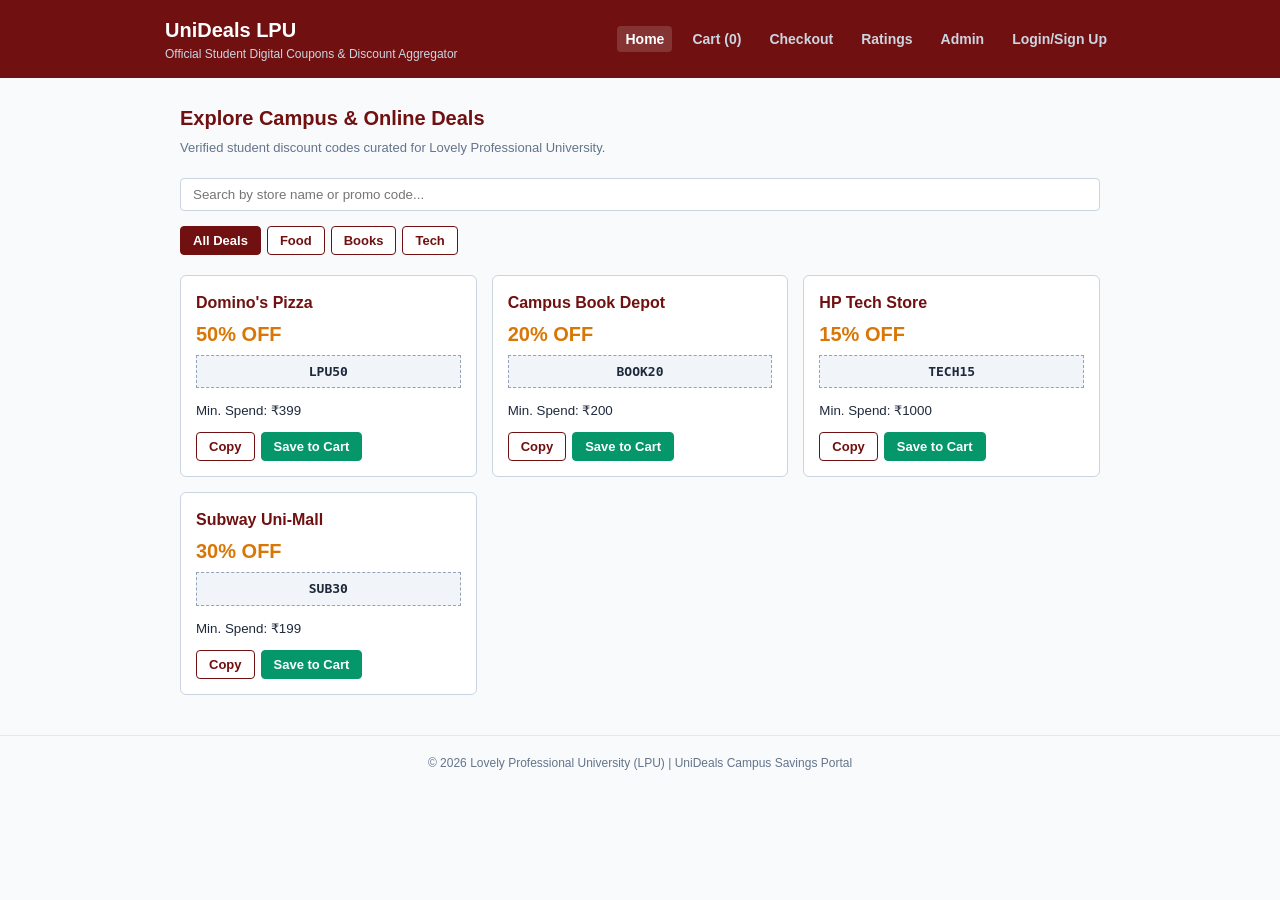
<file: index.html>
<!DOCTYPE html>
<html lang="en">
<head>
    <meta charset="UTF-8">
    <meta name="viewport" content="width=device-width, initial-scale=1.0">
    <title>Home | UniDeals Coupons Aggregator</title>
    <link rel="stylesheet" href="styles.css">
</head>
<body>
    <!-- Main Menu Navigation -->
    <header>
        <div class="header-container">
            <div class="logo">
                <h1>UniDeals LPU</h1>
                <p>Official Student Digital Coupons & Discount Aggregator</p>
            </div>
            <nav>
                <ul>
                    <li><a href="index.html" class="active">Home</a></li>
                    <li><a href="cart.html">Cart (<span id="cartNavCount">0</span>)</a></li>
                    <li><a href="checkout.html">Checkout</a></li>
                    <li><a href="ratings.html">Ratings</a></li>
                    <li><a href="admin.html">Admin</a></li>
                    <li><a href="login.html">Login/Sign Up</a></li>
                </ul>
            </nav>
        </div>
    </header>

    <main class="container">
        <h2 class="page-title">Explore Campus & Online Deals</h2>
        <p class="page-sub">Verified student discount codes curated for Lovely Professional University.</p>

        <!-- Search Bar -->
        <div class="search-bar">
            <input type="text" id="searchInput" onkeyup="searchCoupons()" placeholder="Search by store name or promo code...">
        </div>

        <!-- Category Filters -->
        <div class="filter-pills">
            <button class="btn btn-cat active" onclick="filterCat('all', this)">All Deals</button>
            <button class="btn btn-cat" onclick="filterCat('food', this)">Food</button>
            <button class="btn btn-cat" onclick="filterCat('books', this)">Books</button>
            <button class="btn btn-cat" onclick="filterCat('tech', this)">Tech</button>
        </div>

        <!-- Catalogue Cards Grid -->
        <div id="couponList" class="coupon-grid">
            <!-- Dynamic Coupon Cards Injected via app.js -->
        </div>
    </main>

    <footer>
        <p>&copy; 2026 Lovely Professional University (LPU) | UniDeals Campus Savings Portal</p>
    </footer>

    <script src="app.js"></script>
</body>
</html>
</file>
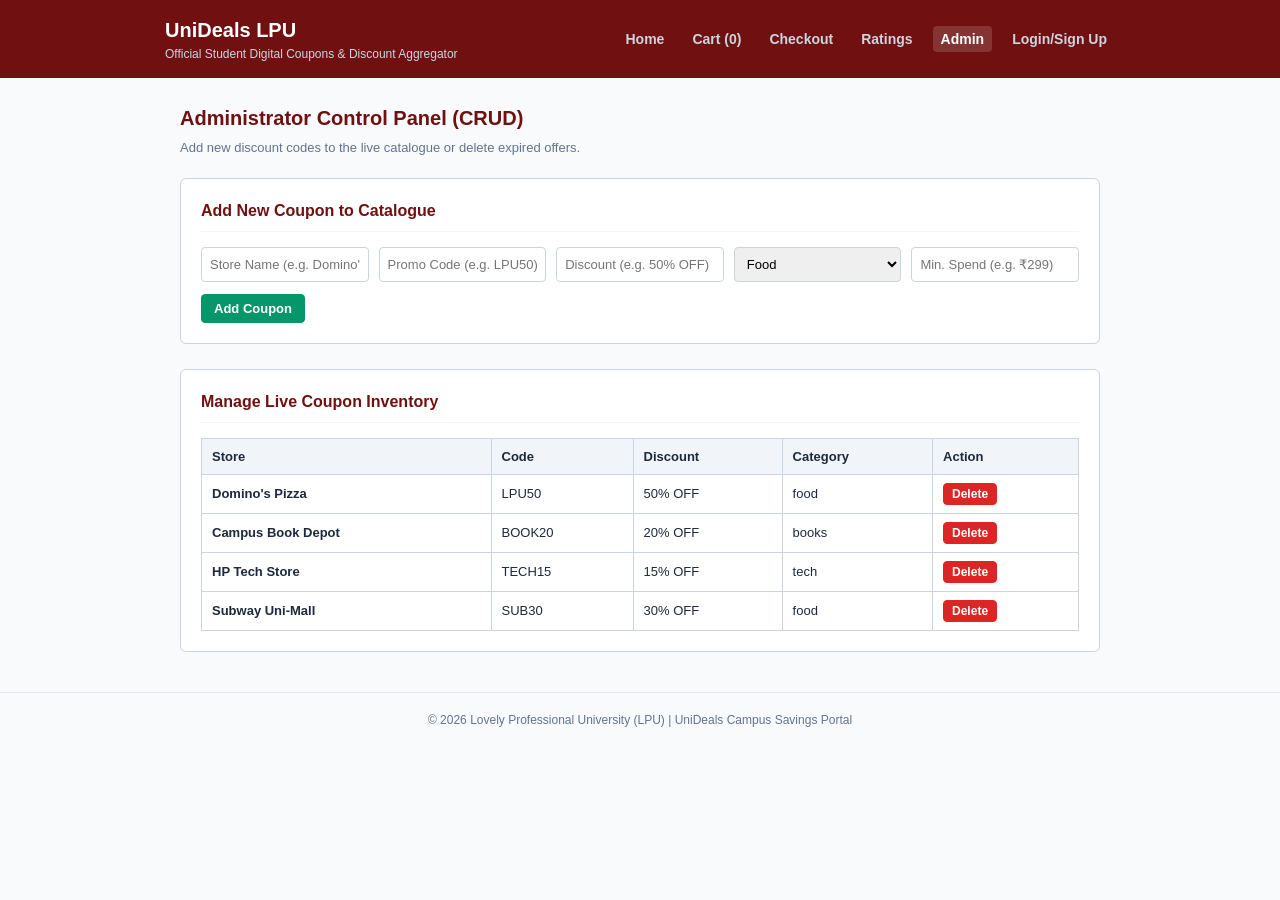
<file: admin.html>
<!DOCTYPE html>
<html lang="en">
<head>
    <meta charset="UTF-8">
    <meta name="viewport" content="width=device-width, initial-scale=1.0">
    <title>Admin Panel | UniDeals LPU</title>
    <link rel="stylesheet" href="styles.css">
</head>
<body>
    <header>
        <div class="header-container">
            <div class="logo">
                <h1>UniDeals LPU</h1>
                <p>Official Student Digital Coupons & Discount Aggregator</p>
            </div>
            <nav>
                <ul>
                    <li><a href="index.html">Home</a></li>
                    <li><a href="cart.html">Cart (<span id="cartNavCount">0</span>)</a></li>
                    <li><a href="checkout.html">Checkout</a></li>
                    <li><a href="ratings.html">Ratings</a></li>
                    <li><a href="admin.html" class="active">Admin</a></li>
                    <li><a href="login.html">Login/Sign Up</a></li>
                </ul>
            </nav>
        </div>
    </header>

    <main class="container">
        <h2 class="page-title">Administrator Control Panel (CRUD)</h2>
        <p class="page-sub">Add new discount codes to the live catalogue or delete expired offers.</p>

        <!-- Add Coupon Form -->
        <div class="box">
            <h2>Add New Coupon to Catalogue</h2>
            <form id="addCouponForm">
                <div class="form-row">
                    <input type="text" id="storeName" placeholder="Store Name (e.g. Domino's)" required>
                    <input type="text" id="couponCode" placeholder="Promo Code (e.g. LPU50)" required>
                    <input type="text" id="discountVal" placeholder="Discount (e.g. 50% OFF)" required>
                    <select id="categorySelect" required>
                        <option value="food">Food</option>
                        <option value="books">Books</option>
                        <option value="tech">Tech</option>
                    </select>
                    <input type="text" id="minSpend" placeholder="Min. Spend (e.g. ₹299)">
                </div>
                <button type="submit" class="btn btn-green">Add Coupon</button>
            </form>
        </div>

        <!-- Inventory Table with Delete -->
        <div class="box">
            <h2>Manage Live Coupon Inventory</h2>
            <table>
                <thead>
                    <tr>
                        <th>Store</th>
                        <th>Code</th>
                        <th>Discount</th>
                        <th>Category</th>
                        <th>Action</th>
                    </tr>
                </thead>
                <tbody id="adminTableBody">
                    <!-- Populated by app.js -->
                </tbody>
            </table>
        </div>
    </main>

    <footer>
        <p>&copy; 2026 Lovely Professional University (LPU) | UniDeals Campus Savings Portal</p>
    </footer>

    <script src="app.js"></script>
</body>
</html>
</file>
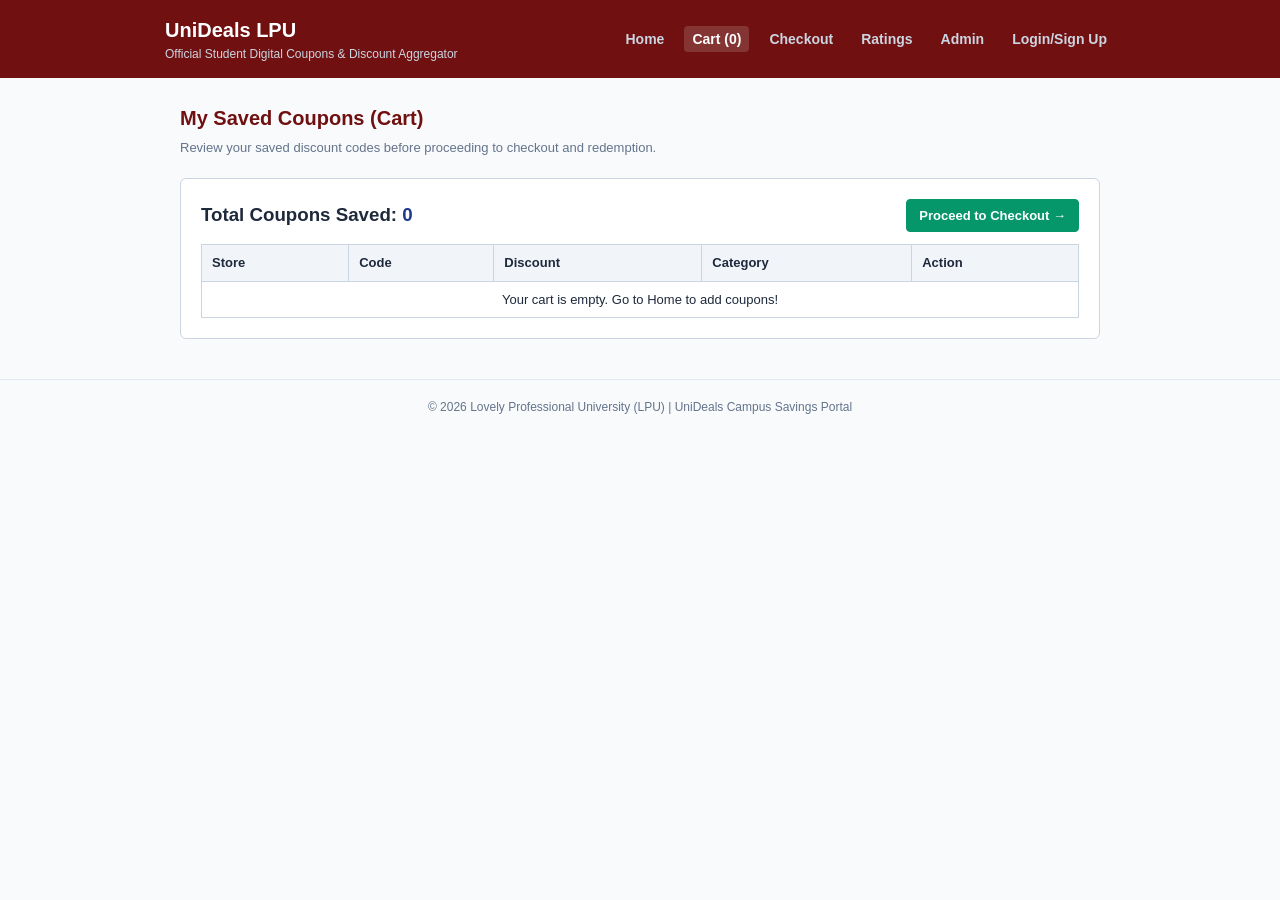
<file: cart.html>
<!DOCTYPE html>
<html lang="en">
<head>
    <meta charset="UTF-8">
    <meta name="viewport" content="width=device-width, initial-scale=1.0">
    <title>My Cart | UniDeals LPU</title>
    <link rel="stylesheet" href="styles.css">
</head>
<body>
    <header>
        <div class="header-container">
            <div class="logo">
                <h1>UniDeals LPU</h1>
                <p>Official Student Digital Coupons & Discount Aggregator</p>
            </div>
            <nav>
                <ul>
                    <li><a href="index.html">Home</a></li>
                    <li><a href="cart.html" class="active">Cart (<span id="cartNavCount">0</span>)</a></li>
                    <li><a href="checkout.html">Checkout</a></li>
                    <li><a href="ratings.html">Ratings</a></li>
                    <li><a href="admin.html">Admin</a></li>
                    <li><a href="login.html">Login/Sign Up</a></li>
                </ul>
            </nav>
        </div>
    </header>

    <main class="container">
        <h2 class="page-title">My Saved Coupons (Cart)</h2>
        <p class="page-sub">Review your saved discount codes before proceeding to checkout and redemption.</p>

        <div class="box">
            <div style="display: flex; justify-content: space-between; align-items: center; margin-bottom: 12px;">
                <h3>Total Coupons Saved: <span id="totalSaved" style="color: #1e3a8a;">0</span></h3>
                <a href="checkout.html" class="btn btn-green">Proceed to Checkout &rarr;</a>
            </div>

            <table>
                <thead>
                    <tr>
                        <th>Store</th>
                        <th>Code</th>
                        <th>Discount</th>
                        <th>Category</th>
                        <th>Action</th>
                    </tr>
                </thead>
                <tbody id="cartTableBody">
                    <!-- Populated by app.js -->
                </tbody>
            </table>
        </div>
    </main>

    <footer>
        <p>&copy; 2026 Lovely Professional University (LPU) | UniDeals Campus Savings Portal</p>
    </footer>

    <script src="app.js"></script>
</body>
</html>
</file>
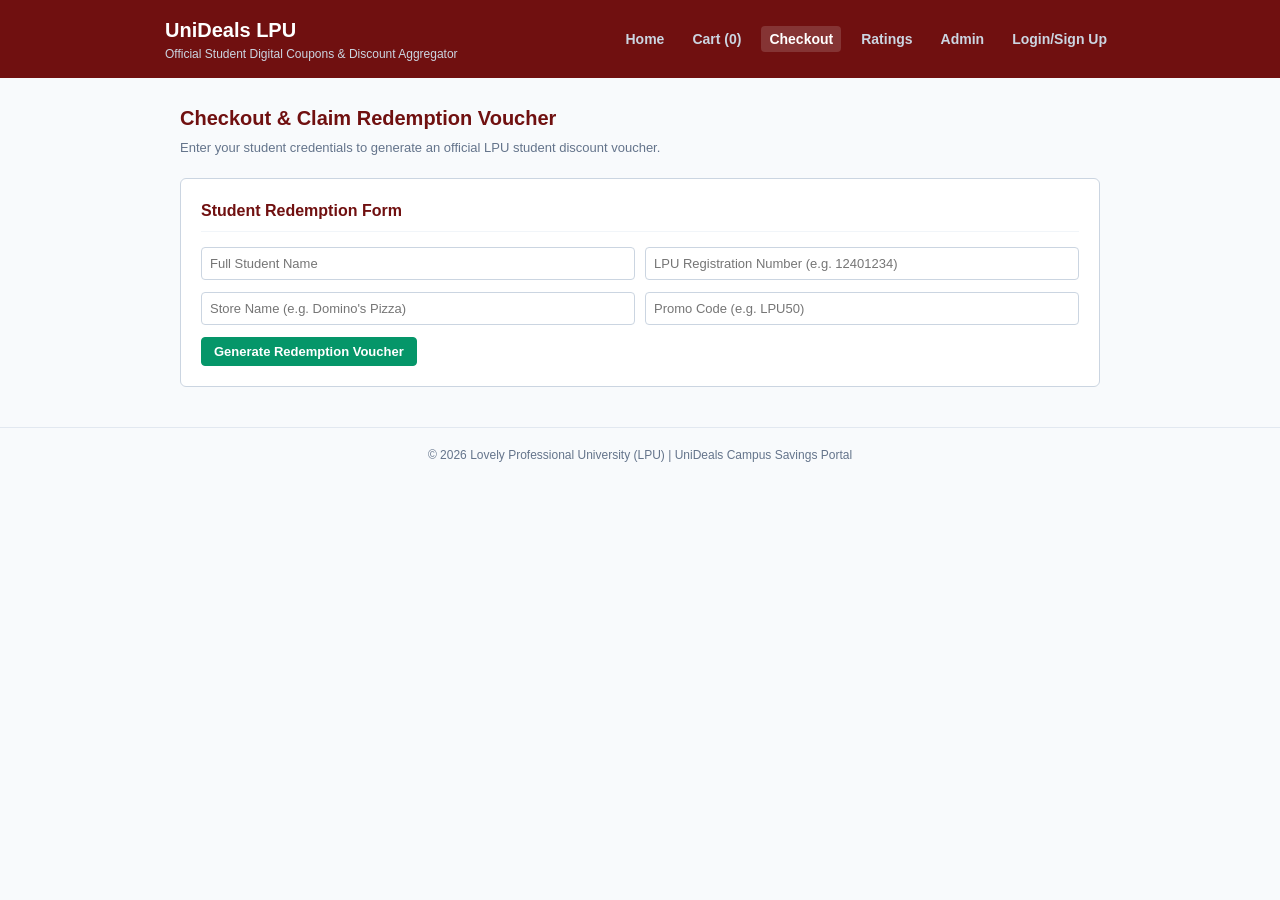
<file: checkout.html>
<!DOCTYPE html>
<html lang="en">
<head>
    <meta charset="UTF-8">
    <meta name="viewport" content="width=device-width, initial-scale=1.0">
    <title>Checkout & Voucher Redemption | UniDeals LPU</title>
    <link rel="stylesheet" href="styles.css">
</head>
<body>
    <header>
        <div class="header-container">
            <div class="logo">
                <h1>UniDeals LPU</h1>
                <p>Official Student Digital Coupons & Discount Aggregator</p>
            </div>
            <nav>
                <ul>
                    <li><a href="index.html">Home</a></li>
                    <li><a href="cart.html">Cart (<span id="cartNavCount">0</span>)</a></li>
                    <li><a href="checkout.html" class="active">Checkout</a></li>
                    <li><a href="ratings.html">Ratings</a></li>
                    <li><a href="admin.html">Admin</a></li>
                    <li><a href="login.html">Login/Sign Up</a></li>
                </ul>
            </nav>
        </div>
    </header>

    <main class="container">
        <h2 class="page-title">Checkout & Claim Redemption Voucher</h2>
        <p class="page-sub">Enter your student credentials to generate an official LPU student discount voucher.</p>

        <div class="box">
            <h2>Student Redemption Form</h2>
            <form id="checkoutForm">
                <div class="form-row">
                    <input type="text" id="studentName" placeholder="Full Student Name" required>
                    <input type="text" id="studentReg" placeholder="LPU Registration Number (e.g. 12401234)" required>
                </div>
                <div class="form-row">
                    <input type="text" id="selectedStore" placeholder="Store Name (e.g. Domino's Pizza)" required>
                    <input type="text" id="selectedCode" placeholder="Promo Code (e.g. LPU50)" required>
                </div>
                <button type="submit" class="btn btn-green">Generate Redemption Voucher</button>
            </form>

            <!-- Voucher Slip Generated on Submit -->
            <div id="voucherSlip" class="voucher-slip" style="display: none;"></div>
        </div>
    </main>

    <footer>
        <p>&copy; 2026 Lovely Professional University (LPU) | UniDeals Campus Savings Portal</p>
    </footer>

    <script src="app.js"></script>
</body>
</html>
</file>
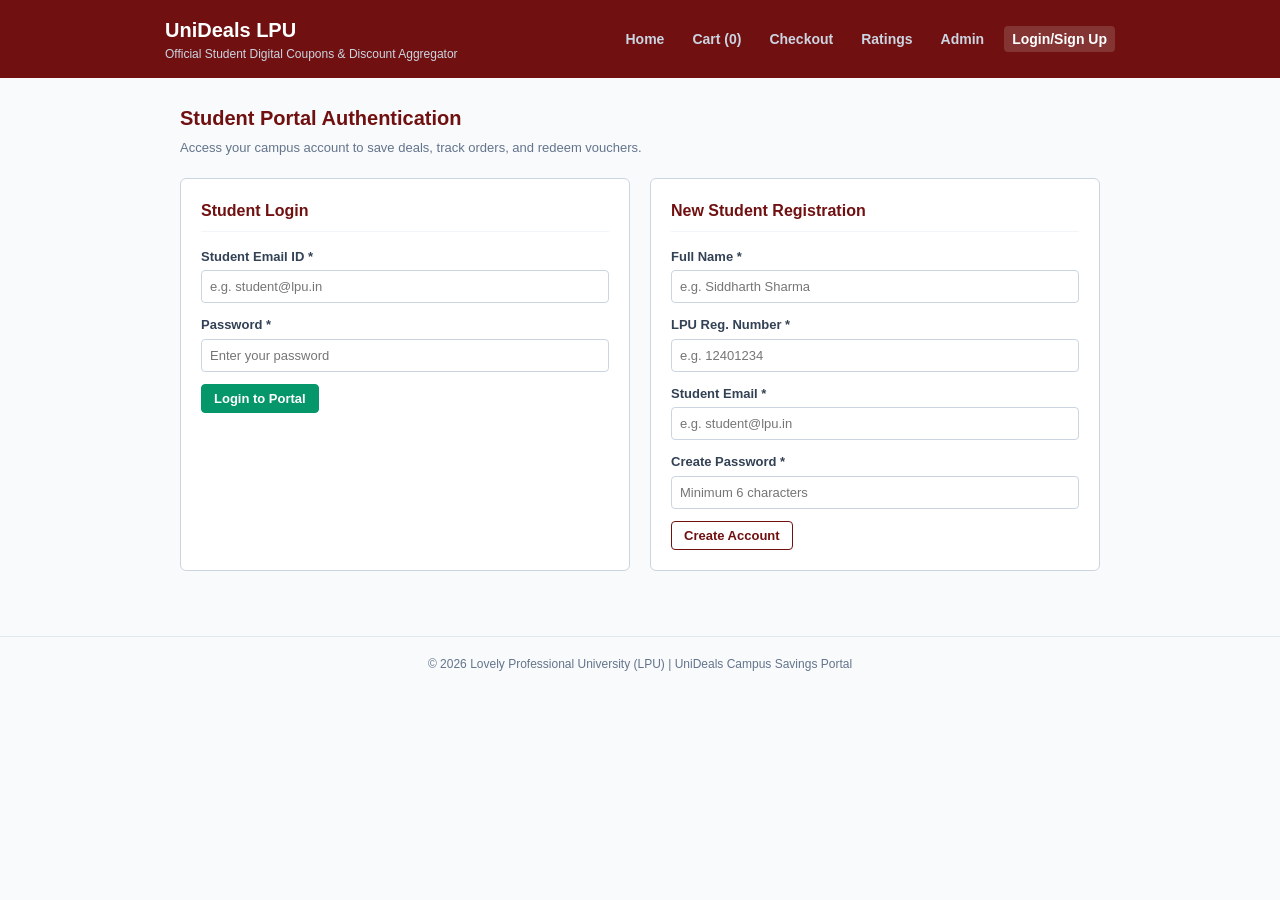
<file: login.html>
<!DOCTYPE html>
<html lang="en">
<head>
    <meta charset="UTF-8">
    <meta name="viewport" content="width=device-width, initial-scale=1.0">
    <title>Student Login & Sign Up | UniDeals LPU</title>
    <link rel="stylesheet" href="styles.css">
</head>
<body>
    <header>
        <div class="header-container">
            <div class="logo">
                <h1>UniDeals LPU</h1>
                <p>Official Student Digital Coupons & Discount Aggregator</p>
            </div>
            <nav>
                <ul>
                    <li><a href="index.html">Home</a></li>
                    <li><a href="cart.html">Cart (<span id="cartNavCount">0</span>)</a></li>
                    <li><a href="checkout.html">Checkout</a></li>
                    <li><a href="ratings.html">Ratings</a></li>
                    <li><a href="admin.html">Admin</a></li>
                    <li><a href="login.html" class="active">Login/Sign Up</a></li>
                </ul>
            </nav>
        </div>
    </header>

    <main class="container">
        <h2 class="page-title">Student Portal Authentication</h2>
        <p class="page-sub">Access your campus account to save deals, track orders, and redeem vouchers.</p>

        <div style="display: grid; grid-template-columns: repeat(auto-fit, minmax(280px, 1fr)); gap: 20px;">
            <!-- Login Box -->
            <div class="box">
                <h2>Student Login</h2>
                <form id="loginForm">
                    <div class="form-group">
                        <label>Student Email ID *</label>
                        <input type="email" id="loginEmail" placeholder="e.g. student@lpu.in" required>
                    </div>
                    <div class="form-group">
                        <label>Password *</label>
                        <input type="password" id="loginPass" placeholder="Enter your password" required>
                    </div>
                    <button type="submit" class="btn btn-green">Login to Portal</button>
                    <p id="loginStatus" style="font-size: 13px; margin-top: 10px;"></p>
                </form>
            </div>

            <!-- Sign Up Box -->
            <div class="box">
                <h2>New Student Registration</h2>
                <form id="signupForm">
                    <div class="form-group">
                        <label>Full Name *</label>
                        <input type="text" id="signName" placeholder="e.g. Siddharth Sharma" required>
                    </div>
                    <div class="form-group">
                        <label>LPU Reg. Number *</label>
                        <input type="text" id="signReg" placeholder="e.g. 12401234" required>
                    </div>
                    <div class="form-group">
                        <label>Student Email *</label>
                        <input type="email" id="signEmail" placeholder="e.g. student@lpu.in" required>
                    </div>
                    <div class="form-group">
                        <label>Create Password *</label>
                        <input type="password" id="signPass" placeholder="Minimum 6 characters" minlength="6" required>
                    </div>
                    <button type="submit" class="btn">Create Account</button>
                </form>
            </div>
        </div>
    </main>

    <footer>
        <p>&copy; 2026 Lovely Professional University (LPU) | UniDeals Campus Savings Portal</p>
    </footer>

    <script src="app.js"></script>
</body>
</html>
</file>
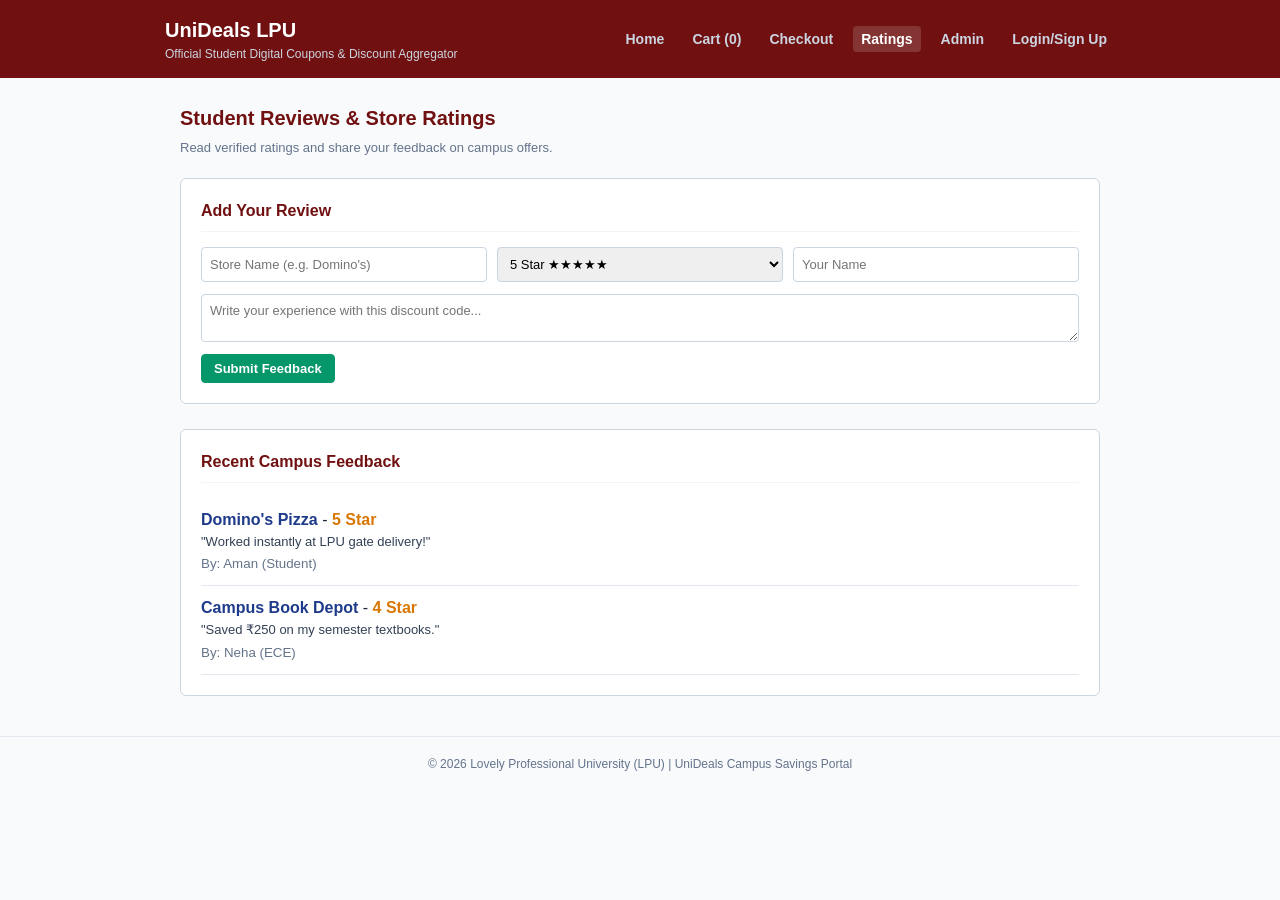
<file: ratings.html>
<!DOCTYPE html>
<html lang="en">
<head>
    <meta charset="UTF-8">
    <meta name="viewport" content="width=device-width, initial-scale=1.0">
    <title>Reviews & Ratings | UniDeals LPU</title>
    <link rel="stylesheet" href="styles.css">
</head>
<body>
    <header>
        <div class="header-container">
            <div class="logo">
                <h1>UniDeals LPU</h1>
                <p>Official Student Digital Coupons & Discount Aggregator</p>
            </div>
            <nav>
                <ul>
                    <li><a href="index.html">Home</a></li>
                    <li><a href="cart.html">Cart (<span id="cartNavCount">0</span>)</a></li>
                    <li><a href="checkout.html">Checkout</a></li>
                    <li><a href="ratings.html" class="active">Ratings</a></li>
                    <li><a href="admin.html">Admin</a></li>
                    <li><a href="login.html">Login/Sign Up</a></li>
                </ul>
            </nav>
        </div>
    </header>

    <main class="container">
        <h2 class="page-title">Student Reviews & Store Ratings</h2>
        <p class="page-sub">Read verified ratings and share your feedback on campus offers.</p>

        <!-- Submit Review Box -->
        <div class="box">
            <h2>Add Your Review</h2>
            <form id="reviewForm">
                <div class="form-row">
                    <input type="text" id="revStore" placeholder="Store Name (e.g. Domino's)" required>
                    <select id="revRating" required>
                        <option value="5 Star ★★★★★">5 Star ★★★★★</option>
                        <option value="4 Star ★★★★☆">4 Star ★★★★☆</option>
                        <option value="3 Star ★★★☆☆">3 Star ★★★☆☆</option>
                        <option value="2 Star ★★☆☆☆">2 Star ★★☆☆☆</option>
                        <option value="1 Star ★☆☆☆☆">1 Star ★☆☆☆☆</option>
                    </select>
                    <input type="text" id="revUser" placeholder="Your Name" required>
                </div>
                <div class="form-group">
                    <textarea id="revComment" rows="2" placeholder="Write your experience with this discount code..." required></textarea>
                </div>
                <button type="submit" class="btn btn-green">Submit Feedback</button>
            </form>
        </div>

        <!-- Recent Reviews List -->
        <div class="box">
            <h2>Recent Campus Feedback</h2>
            <div id="reviewsList">
                <!-- Dynamically populated by app.js -->
            </div>
        </div>
    </main>

    <footer>
        <p>&copy; 2026 Lovely Professional University (LPU) | UniDeals Campus Savings Portal</p>
    </footer>

    <script src="app.js"></script>
</body>
</html>
</file>
<file: styles.css>
/* Clean Stylesheet for UniDeals LPU Portal */
* { box-sizing: border-box; margin: 0; padding: 0; font-family: Arial, sans-serif; }
body { background: #f8fafc; color: #1e293b; line-height: 1.5; }

/* Main Navigation Bar */
header { background: #701010; color: #fff; padding: 15px 20px; }
.header-container { max-width: 950px; margin: 0 auto; display: flex; justify-content: space-between; align-items: center; flex-wrap: wrap; gap: 10px; }
.logo h1 { font-size: 20px; }
.logo p { font-size: 12px; color: #cbd5e1; }

nav ul { list-style: none; display: flex; gap: 12px; flex-wrap: wrap; }
nav a { color: #cbd5e1; text-decoration: none; font-size: 14px; font-weight: bold; padding: 5px 8px; border-radius: 4px; }
nav a:hover, nav a.active { color: #fff; background: rgba(255, 255, 255, 0.15); }

/* Main Container */
.container { max-width: 950px; margin: 25px auto; padding: 0 15px; }
.page-title { font-size: 20px; color: #701010; margin-bottom: 5px; }
.page-sub { font-size: 13px; color: #64748b; margin-bottom: 20px; }

/* Filter & Search Bar */
.search-bar { display: flex; gap: 10px; margin-bottom: 15px; flex-wrap: wrap; }
.search-bar input { flex: 1; min-width: 200px; padding: 8px 12px; border: 1px solid #cbd5e1; border-radius: 4px; }
.filter-pills { display: flex; gap: 6px; margin-bottom: 20px; flex-wrap: wrap; }

/* Buttons */
.btn { padding: 6px 12px; border: 1px solid #701010; background: #fff; color: #701010; cursor: pointer; border-radius: 4px; font-size: 13px; font-weight: bold; text-decoration: none; display: inline-block; }
.btn:hover, .btn.active { background: #701010; color: #fff; }
.btn-green { background: #059669; border-color: #059669; color: #fff; }
.btn-green:hover { background: #047857; }
.btn-red { background: #dc2626; border-color: #dc2626; color: #fff; padding: 3px 8px; font-size: 12px; }

/* Coupon Cards Grid */
.coupon-grid { display: grid; grid-template-columns: repeat(auto-fit, minmax(220px, 1fr)); gap: 15px; margin-bottom: 30px; }
.coupon-card { background: #fff; border: 1px solid #cbd5e1; border-radius: 6px; padding: 15px; display: flex; flex-direction: column; justify-content: space-between; }
.coupon-card h3 { font-size: 16px; color: #701010; margin-bottom: 4px; }
.coupon-card .discount { font-size: 20px; font-weight: bold; color: #d97706; margin-bottom: 6px; }
.coupon-card .code-box { background: #f1f5f9; border: 1px dashed #94a3b8; padding: 6px; text-align: center; font-family: monospace; font-weight: bold; margin-bottom: 10px; }
.card-actions { display: flex; gap: 6px; }

/* Box & Form Styling (Used in Admin, Login, Checkout, Ratings) */
.box { background: #fff; border: 1px solid #cbd5e1; border-radius: 6px; padding: 20px; margin-bottom: 25px; }
.box h2 { font-size: 16px; margin-bottom: 15px; color: #701010; border-bottom: 1px solid #f1f5f9; padding-bottom: 8px; }
.form-group { margin-bottom: 12px; display: flex; flex-direction: column; gap: 4px; }
.form-group label { font-size: 13px; font-weight: bold; color: #334155; }
.form-group input, .form-group select, .form-group textarea { padding: 8px; border: 1px solid #cbd5e1; border-radius: 4px; font-size: 13px; }
.form-row { display: flex; gap: 10px; flex-wrap: wrap; margin-bottom: 12px; }
.form-row input, .form-row select { flex: 1; min-width: 150px; padding: 8px; border: 1px solid #cbd5e1; border-radius: 4px; font-size: 13px; }

/* Tables */
table { width: 100%; border-collapse: collapse; margin-top: 10px; font-size: 13px; }
table th, table td { border: 1px solid #cbd5e1; padding: 8px 10px; text-align: left; }
table th { background: #f1f5f9; font-weight: bold; }

/* Voucher Slip (Checkout Page) */
.voucher-slip { border: 2px dashed #059669; background: #ecfdf5; padding: 15px; border-radius: 6px; margin-top: 15px; text-align: center; }
.voucher-slip h3 { color: #059669; margin-bottom: 5px; }
.voucher-code { font-size: 22px; font-family: monospace; font-weight: bold; color: #701010; margin: 8px 0; }

/* Footer */
footer { text-align: center; padding: 18px; font-size: 12px; color: #64748b; border-top: 1px solid #e2e8f0; margin-top: 40px; }

@media (max-width: 650px) {
    .header-container { flex-direction: column; align-items: flex-start; }
    nav ul { width: 100%; justify-content: space-between; }
    .form-row { flex-direction: column; }}
</file>
